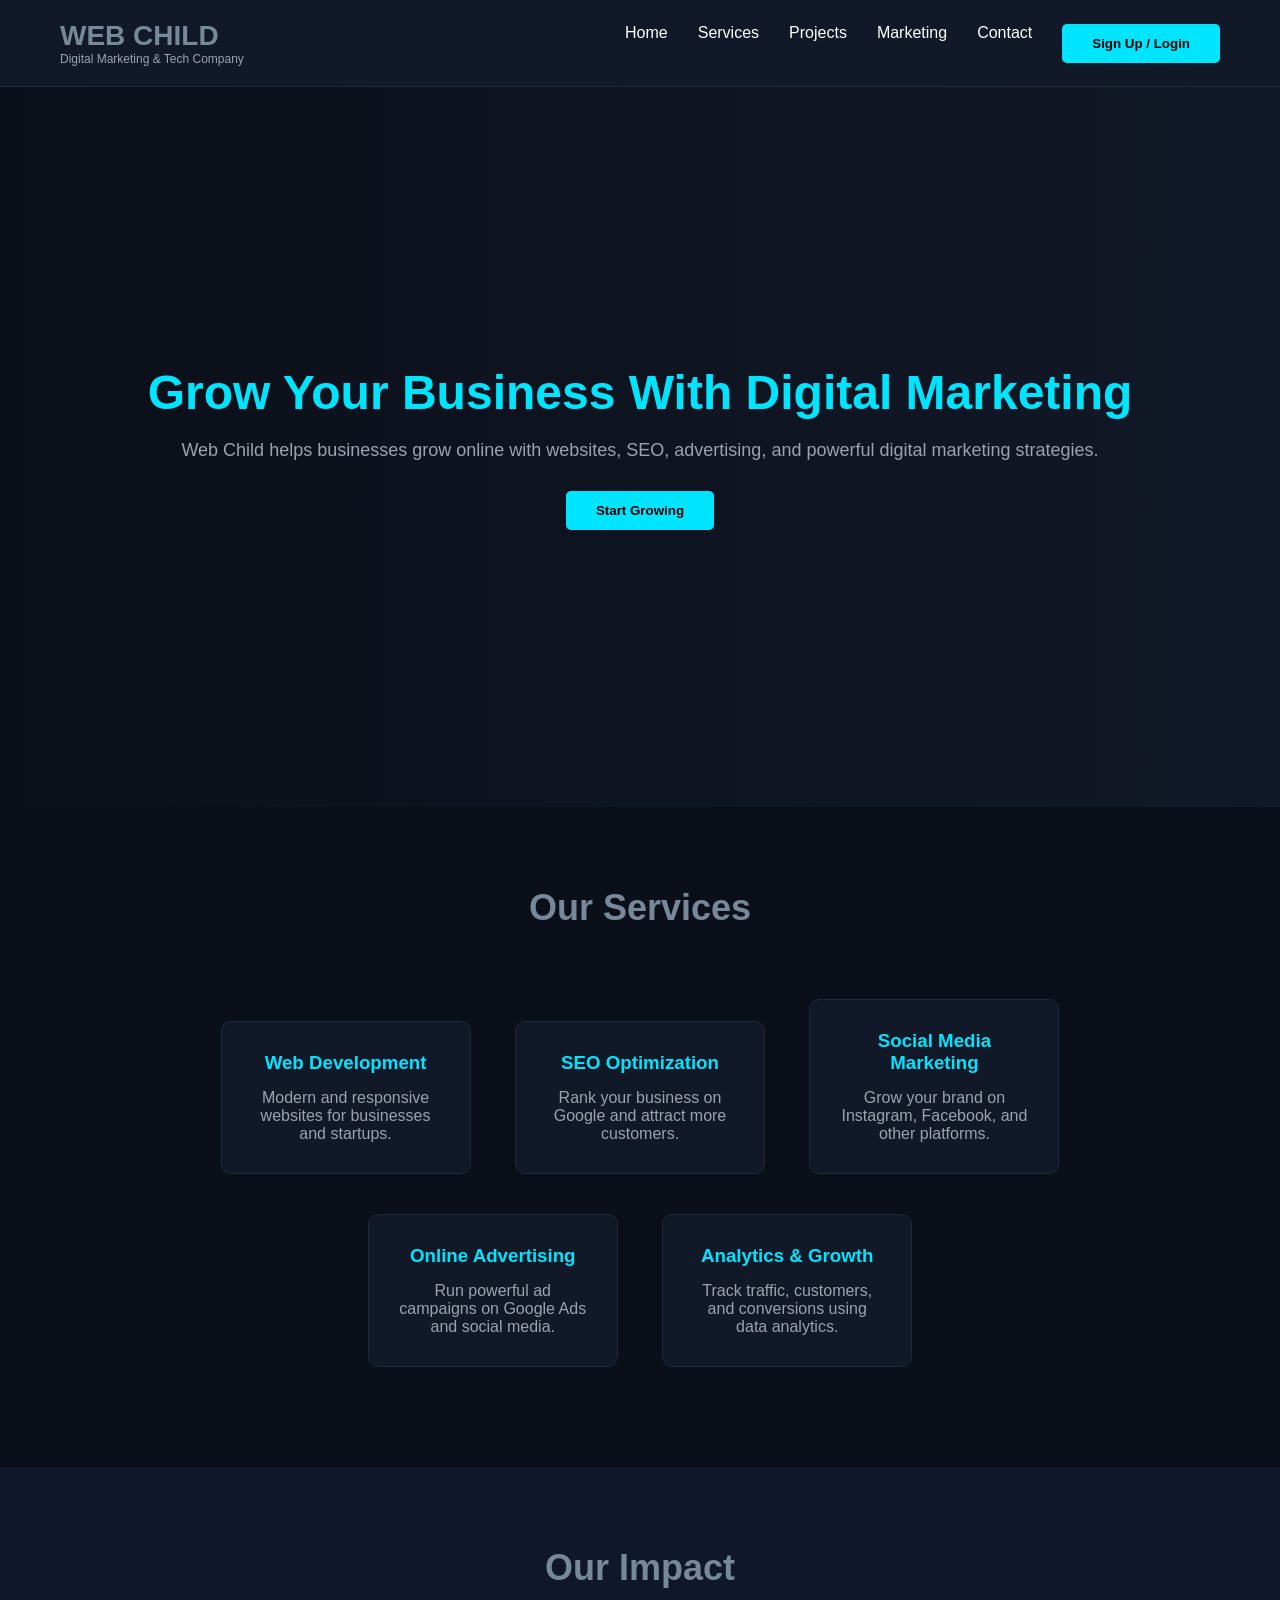
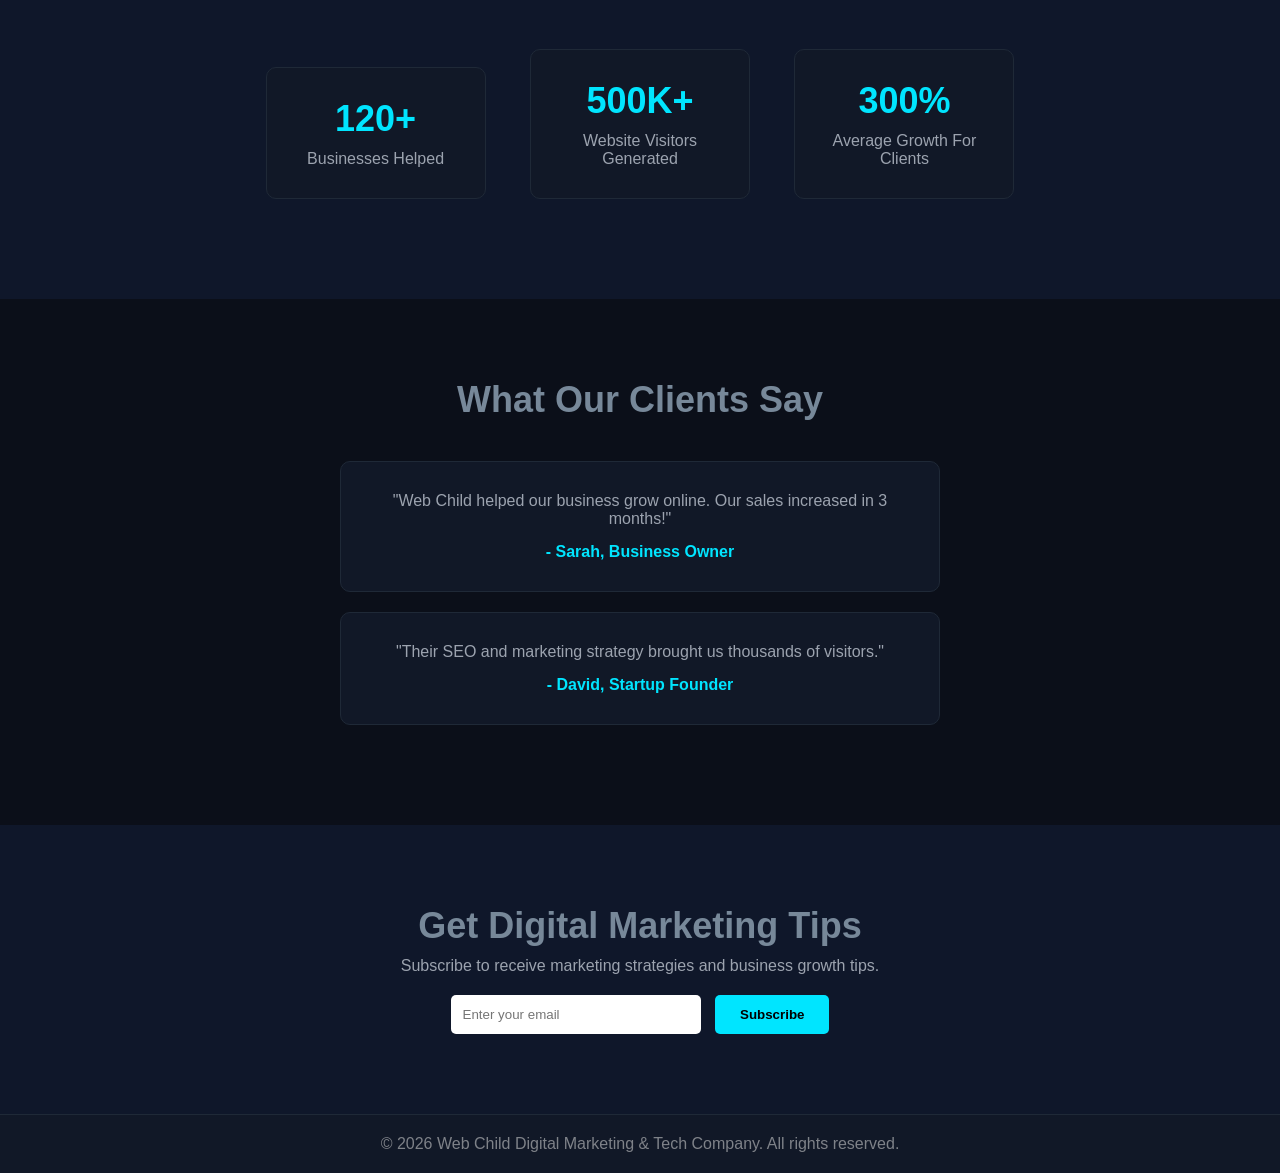
<file: index.html>
<!DOCTYPE html>
<html lang="en">
<head>
<meta charset="UTF-8">
<meta name="viewport" content="width=device-width, initial-scale=1.0">
<title>Web Child | Digital Marketing & Tech</title>
<link rel="stylesheet" href="Webchild.css">
</head>

<body>

<header>
<div class="logo">
<h1>WEB CHILD</h1>
<p>Digital Marketing & Tech Company</p>
</div>

<nav>
<ul>
<li><a href="#">Home</a></li>
<li><a href="weblogin.html">Services</a></li>
<li><a href="weblogin.html">Projects</a></li>
<li><a href="weblogin.html">Marketing</a></li>
<li><a href="weblogin.html">Contact</a></li>
<li><button onclick="goLogin()">Sign Up / Login</button></li>
</ul>
</nav>
</header>

<section class="parent">
<div class="parent-contain">
<h2>Grow Your Business With Digital Marketing</h2>
<p>Web Child helps businesses grow online with websites, SEO, advertising, and powerful digital marketing strategies.</p>
<a href="./weblogin.html"><button>Start Growing</button></a>
</div>
</section>

<section class="services">
<h2>Our Services</h2>

<div class="service-box">
<h3>Web Development</h3>
<p>Modern and responsive websites for businesses and startups.</p>
</div>

<div class="service-box">
<h3>SEO Optimization</h3>
<p>Rank your business on Google and attract more customers.</p>
</div>

<div class="service-box">
<h3>Social Media Marketing</h3>
<p>Grow your brand on Instagram, Facebook, and other platforms.</p>
</div>

<div class="service-box">
<h3>Online Advertising</h3>
<p>Run powerful ad campaigns on Google Ads and social media.</p>
</div>

<div class="service-box">
<h3>Analytics & Growth</h3>
<p>Track traffic, customers, and conversions using data analytics.</p>
</div>

</section>

<section class="stats">

<h2>Our Impact</h2>

<div class="stat-box">
<h3>120+</h3>
<p>Businesses Helped</p>
</div>

<div class="stat-box">
<h3>500K+</h3>
<p>Website Visitors Generated</p>
</div>

<div class="stat-box">
<h3>300%</h3>
<p>Average Growth For Clients</p>
</div>

</section>

<section class="testimonials">

<h2>What Our Clients Say</h2>

<div class="testimonial">
<p>"Web Child helped our business grow online. Our sales increased in 3 months!"</p>
<strong>- Sarah, Business Owner</strong>
</div>

<div class="testimonial">
<p>"Their SEO and marketing strategy brought us thousands of visitors."</p>
<strong>- David, Startup Founder</strong>
</div>

</section>

<section class="newsletter">

<h2>Get Digital Marketing Tips</h2>
<p>Subscribe to receive marketing strategies and business growth tips.</p>

<input type="email" id="emailInput" placeholder="Enter your email">
<button onclick="subscribe()">Subscribe</button>

</section>

<footer>
<p>© 2026 Web Child Digital Marketing & Tech Company. All rights reserved.</p>
</footer>

<script>

    function subscribe(){

    let email = document.getElementById("emailInput").value

  if(email === ""){
    return
}

    localStorage.setItem("subscriberEmail", email)

    alert(
       "Thanks for subscribing!"
    )
  
}

let user = localStorage.getItem("webchildUser")

if(user){
window.location.href="webdashboard.html"
}

function goLogin(){
window.location.href="weblogin.html"
}

</script>

</body>
</html>
</file>
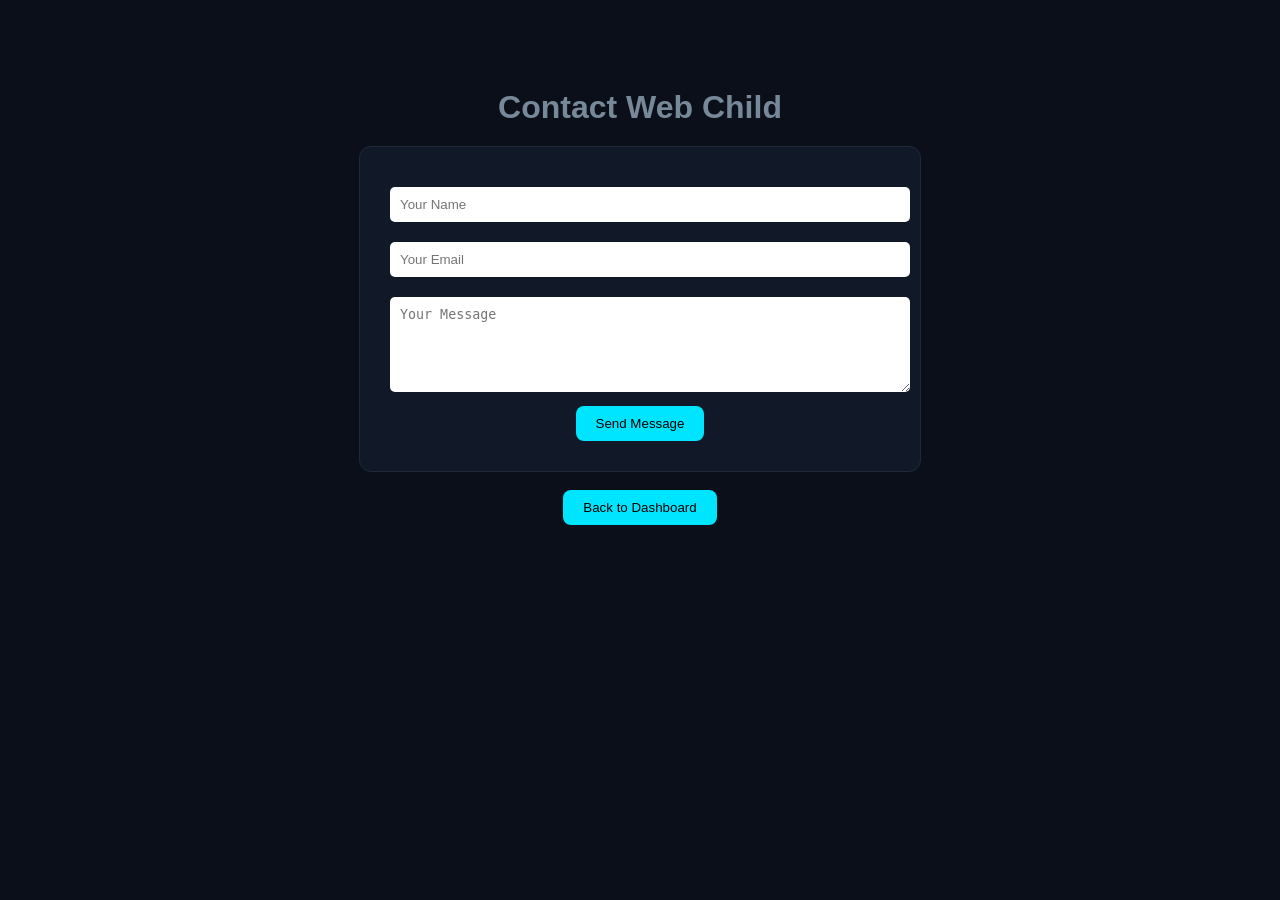
<file: webcontact.html>
<!DOCTYPE html>
<html>
<head>

<title>Contact | Web Child</title>

<style>

body{
font-family:Arial;
background:#0b0f19;
color:white;
text-align:center;
padding:60px;
}

h1{
color: lightslategray;
margin-bottom:20px;
}

.contact-form{
max-width:500px;
margin:auto;
background:#111827;
padding:30px;
border-radius:12px;
border:1px solid #1f2937;
}

.hide{
    color: red;
}

input, textarea{
width:100%;
padding:10px;
margin:10px 0;
border:none;
border-radius:5px;
}

button{
padding:10px 20px;
background:#00e5ff;
border:none;
border-radius:8px;
cursor:pointer;
}

</style>

</head>

<body>

<h1>Contact Web Child</h1>

<div class="contact-form">

<input type="text" id="nameInput" placeholder="Your Name">
<p class="hide" hidden>please enter your name</p>

<input type="email" id="emailInput" placeholder="Your Email">
<p class="hide" hidden>please enter your email</p>

<textarea rows="5" placeholder="Your Message"></textarea>

<button onclick="sendMessage()">Send Message</button>

</div><br>

<button onclick="window.location.href='webdashboard.html'">Back to Dashboard</button>

<script>
const nameerror = document.querySelectorAll(".hide")[0]
const emailerror = document.querySelectorAll(".hide")[1]

function sendMessage(){
    const name = document.getElementById("nameInput").value
    const email = document.getElementById("emailInput").value

    nameerror.hidden = true;
    emailerror.hidden = true;

    if(name === ""){
        nameerror.hidden = false;
    }

    if(email === ""){
        emailerror.hidden = false;
    }

    if(name !== "" && email !== ""){
       alert("Message sent! We will contact you soon.")
    } 
};

</script>

</body>
</html>
</file>
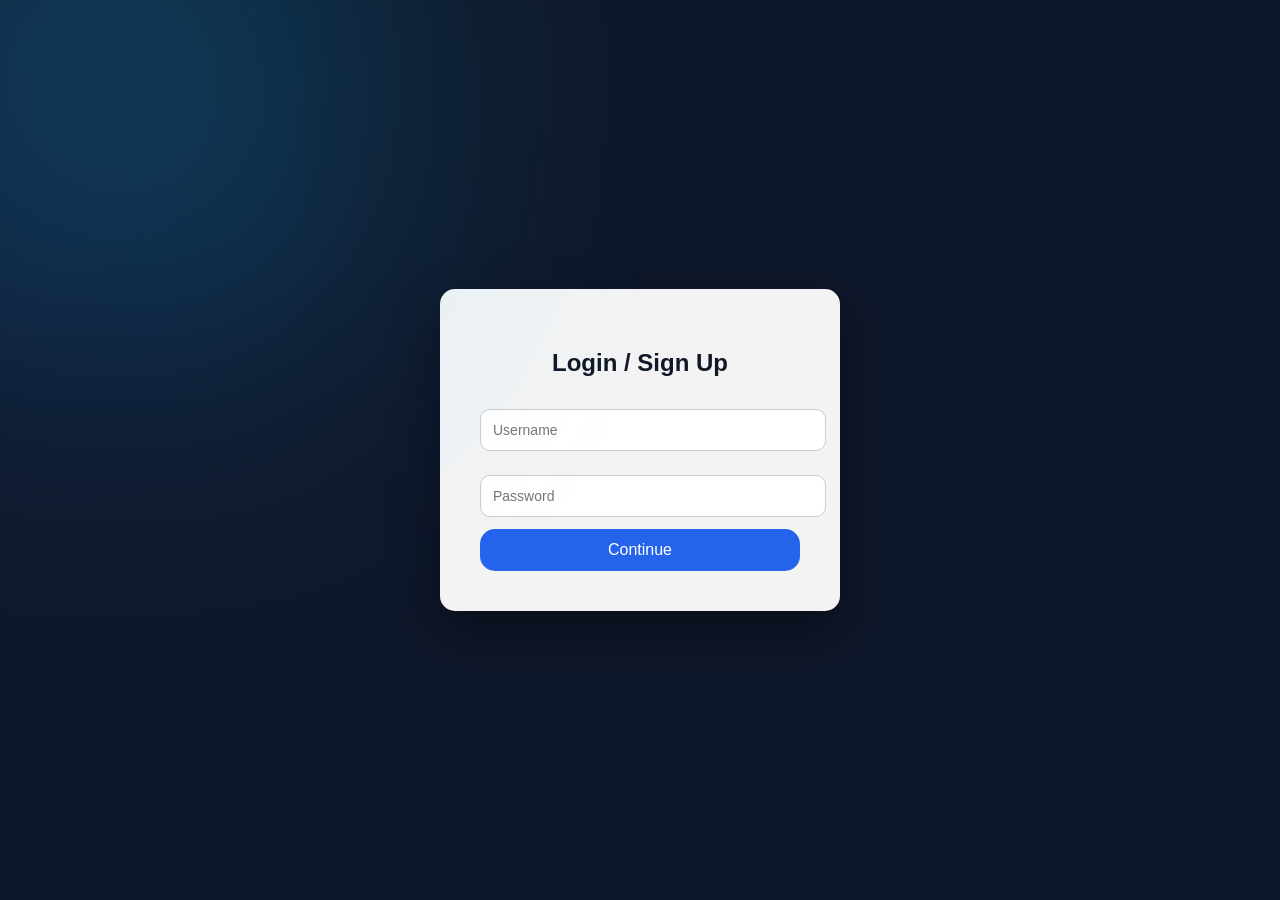
<file: webdashboard.html>
<!DOCTYPE html>
<html>
<head>

<title>Dashboard | Web Child</title>

<style>

body{
font-family:Arial;
background:#111827;
color:white;
text-align:center;
padding:60px;
animation: fadeIn 1s ease;
}

nav{
    justify-content: space-between;
}

nav ul{
    list-style:none;
    display:flex;
    gap:30px;
}

nav ul li a{
    text-decoration:none;
    color:white;
    font-size:16px;
    transition:0.3s;
}

nav ul li a:hover{
    color:#00e5ff;
}

/* Fade in animation */
@keyframes fadeIn{
from{
opacity:0;
transform:translateY(20px);
}
to{
opacity:1;
transform:translateY(0);
}
}

button{
padding:10px 20px;
background:cyan;
border:none;
color:black;
cursor:pointer;
border-radius:15px;
transition:0.3s;
}

button:hover{
transform:scale(1.1);
background:#00e5ff;
}

/* Tech cards */

.tech-container{
display:grid;
grid-template-columns:repeat(auto-fit,minmax(250px,1fr));
gap:20px;
margin-top:40px;
}

.tech-card{
background:#1f2937;
border-radius:15px;
overflow:hidden;
transition:0.4s;
box-shadow:0 10px 20px rgba(0,0,0,0.4);
}

.tech-card:hover{
transform:translateY(-10px) scale(1.03);
box-shadow:0 20px 40px rgba(0,0,0,0.6);
}

.tech-card img{
width:100%;
height:160px;
object-fit:cover;
}

.tech-content{
padding:15px;
}

/* News section */

.news-section{
margin-top:60px;
}

.news-box{
background:#1f2937;
padding:20px;
border-radius:12px;
margin:15px auto;
max-width:700px;
transition:0.4s;
}

.news-box:hover{
transform:translateX(10px);
background:#374151;
}

</style>

</head>

<body>

 <nav>
        <ul>
            <li><a href="webservice.html">Services</a></li>
            <li><a href="webprojects.html">Projects</a></li>
            <li><a href="webmarketing.html">Marketing</a></li>
            <li><a href="webcontact.html">Contact</a></li>
        </ul>
    </nav>

<h1>Welcome to Web Child Dashboard</h1>

<p id="welcome"></p>

<button onclick="logout()">Logout</button>


<!-- TECH FEATURE CARDS -->

<div class="tech-container">

<div class="tech-card">
<img src="https://images.unsplash.com/photo-1518779578993-ec3579fee39f">
<div class="tech-content">
<h3>Artificial Intelligence</h3>
<p>AI is powering automation, smart assistants, and modern data analysis.</p>
</div>
</div>

<div class="tech-card">
<img src="https://images.unsplash.com/photo-1550751827-4bd374c3f58b">
<div class="tech-content">
<h3>Cyber Security</h3>
<p>Businesses are investing heavily in protection against cyber threats.</p>
</div>
</div>

<div class="tech-card">
<img src="https://images.unsplash.com/photo-1519389950473-47ba0277781c">
<div class="tech-content">
<h3>Cloud Computing</h3>
<p>Cloud platforms allow developers to deploy and scale apps worldwide.</p>
</div>
</div>

<div class="tech-card">
<img src="https://images.unsplash.com/photo-1485827404703-89b55fcc595e">
<div class="tech-content">
<h3>Robotics</h3>
<p>Automation and robotics are changing manufacturing and logistics.</p>
</div>
</div>

</div>


<!-- TECHNOLOGY NEWS -->

<div class="news-section">

<h2>Latest Technology News</h2>

<div class="news-box">
<h3>AI continues to grow globally</h3>
<p>Companies worldwide are racing to build powerful AI systems that transform industries.</p>
</div>

<div class="news-box">
<h3>Cybersecurity becomes top priority</h3>
<p>Governments and companies are investing more in digital security infrastructure.</p>
</div>

<div class="news-box">
<h3>Quantum computing research accelerates</h3>
<p>Scientists are making breakthroughs that may revolutionize computing power.</p>
</div>

</div>


<script>

let user = localStorage.getItem("webchildUser")

if(!user){
window.location.href="weblogin.html"
}

document.getElementById("welcome").innerText="Hello " + user

function logout(){

localStorage.removeItem("webchildUser")

window.location.href="Webchild.html"

}

</script>

</body>
</html>
</file>
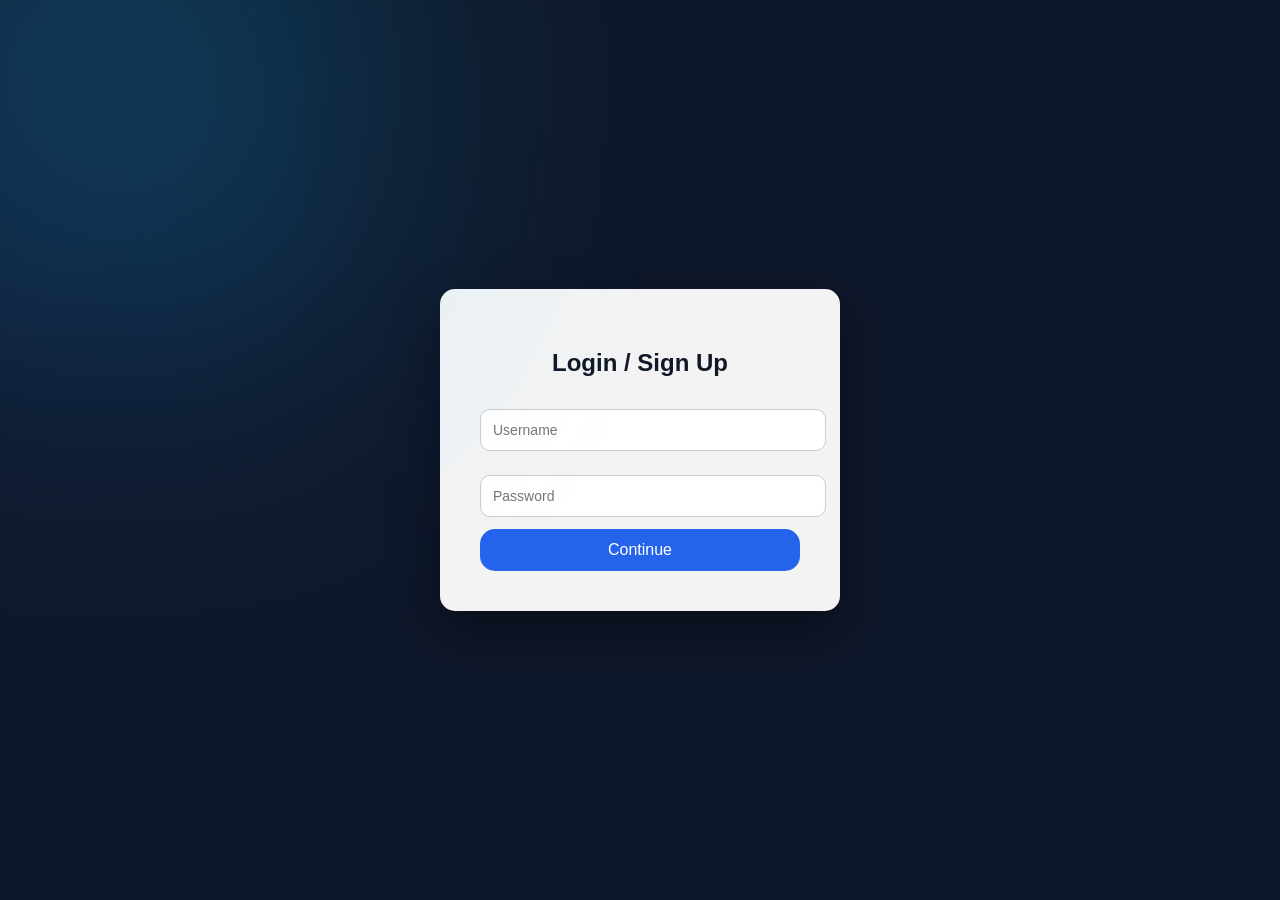
<file: weblogin.html>
<!DOCTYPE html>
<html>
<head>

<title>Login | Web Child</title>

<style>

body{
font-family:Arial;
background:#0f172a;
display:flex;
justify-content:center;
align-items:center;
height:100vh;
margin:0;
overflow:hidden;
animation:fadeIn 1s ease;
}

@keyframes fadeIn{
from{
opacity:0;
transform:translateY(30px);
}
to{
opacity:1;
transform:translateY(0);
}
}

body::before{
content:"";
position:absolute;
width:400px;
height:400px;
background:linear-gradient(45deg,#2563eb,#00f2fe);
filter:blur(150px);
opacity:0.4;
top:-100px;
left:-100px;
animation:float 8s infinite alternate;
}

@keyframes float{
from{transform:translateY(0)}
to{transform:translateY(80px)}
}

.box{
background:rgba(255,255,255,0.95);
padding:40px;
border-radius:15px;
width:320px;
text-align:center;
box-shadow:0 20px 50px rgba(0,0,0,0.4);
transition:0.4s;
}

.box:hover{
transform:translateY(-5px);
}

input{
width:100%;
padding:12px;
margin:12px 0;
border-radius:10px;
border:1px solid #ccc;
transition:0.3s;
font-size:14px;
}

input:focus{
border-color:#2563eb;
outline:none;
box-shadow:0 0 8px rgba(37,99,235,0.6);
transform:scale(1.02);
}

button{
padding:12px;
width:100%;
background:#2563eb;
color:white;
border:none;
cursor:pointer;
border-radius:15px;
font-size:16px;
transition:0.3s;
}

button:hover{
background:#1d4ed8;
transform:scale(1.05);
box-shadow:0 10px 20px rgba(0,0,0,0.3);
}

h2{
margin-bottom:20px;
color:#111827;
}

</style>

</head>

<body>

<div class="box">

<h2>Login / Sign Up</h2>

<input id="username" placeholder="Username">

<input id="password" type="password" placeholder="Password">

<button onclick="login()">Continue</button>

</div>

<script>

function login(){

let user=document.getElementById("username").value
let pass=document.getElementById("password").value

if(user && pass){

localStorage.setItem("webchildUser",user)

window.location.href="webdashboard.html"

}else{
alert("Fill all fields")
}

}

</script>

</body>
</html>
</file>
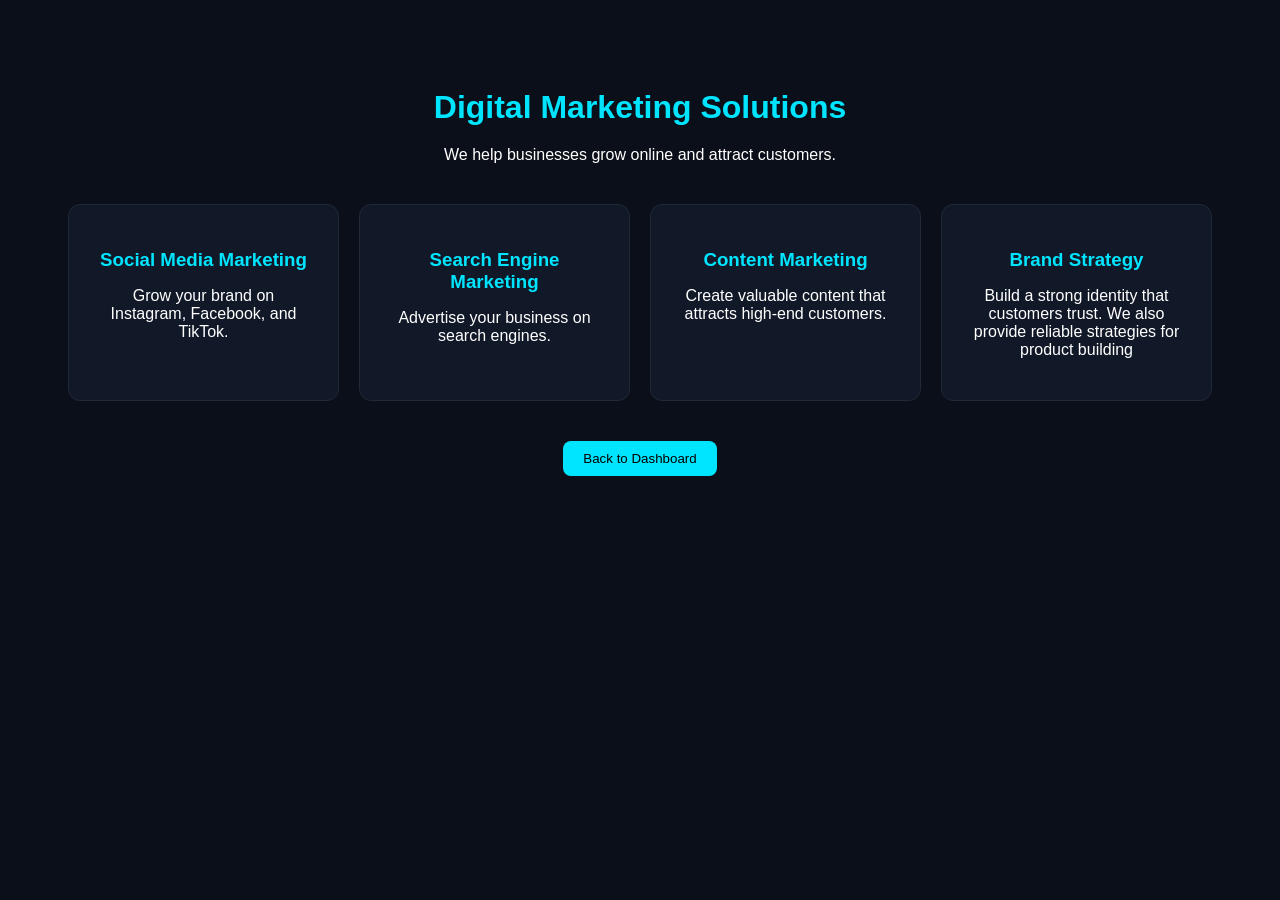
<file: webmarketing.html>
<!DOCTYPE html>
<html>
<head>

<title>Marketing | Web Child</title>

<style>

body{
font-family:Arial;
background:#0b0f19;
color:white;
text-align:center;
padding:60px;
}

h1{
color:#00e5ff;
margin-bottom:20px;
}

.marketing-container{
display:grid;
grid-template-columns:repeat(auto-fit,minmax(250px,1fr));
gap:20px;
margin-top:40px;
}

.marketing-card{
background:#111827;
padding:25px;
border-radius:12px;
border:1px solid #1f2937;
transition:0.3s;
}

.marketing-card:hover{
transform:translateY(-10px);
box-shadow:0 10px 20px cadetblue;
}

.marketing-card h3{
color:#00e5ff;
margin-bottom:10px;
}

button{
margin-top:40px;
padding:10px 20px;
background:#00e5ff;
border:none;
border-radius:8px;
cursor:pointer;
}

</style>

</head>

<body>

<h1>Digital Marketing Solutions</h1>

<p>We help businesses grow online and attract customers.</p>

<div class="marketing-container">

<div class="marketing-card">
<h3>Social Media Marketing</h3>
<p>Grow your brand on Instagram, Facebook, and TikTok.</p>
</div>

<div class="marketing-card">
<h3>Search Engine Marketing</h3>
<p>Advertise your business on search engines.</p>
</div>

<div class="marketing-card">
<h3>Content Marketing</h3>
<p>Create valuable content that attracts high-end customers.</p>
</div>

<div class="marketing-card">
<h3>Brand Strategy</h3>
<p>Build a strong identity that customers trust. We also provide reliable strategies for product building</p>
</div>

</div>

<button onclick="window.location.href='webdashboard.html'">Back to Dashboard</button>

</body>
</html>
</file>
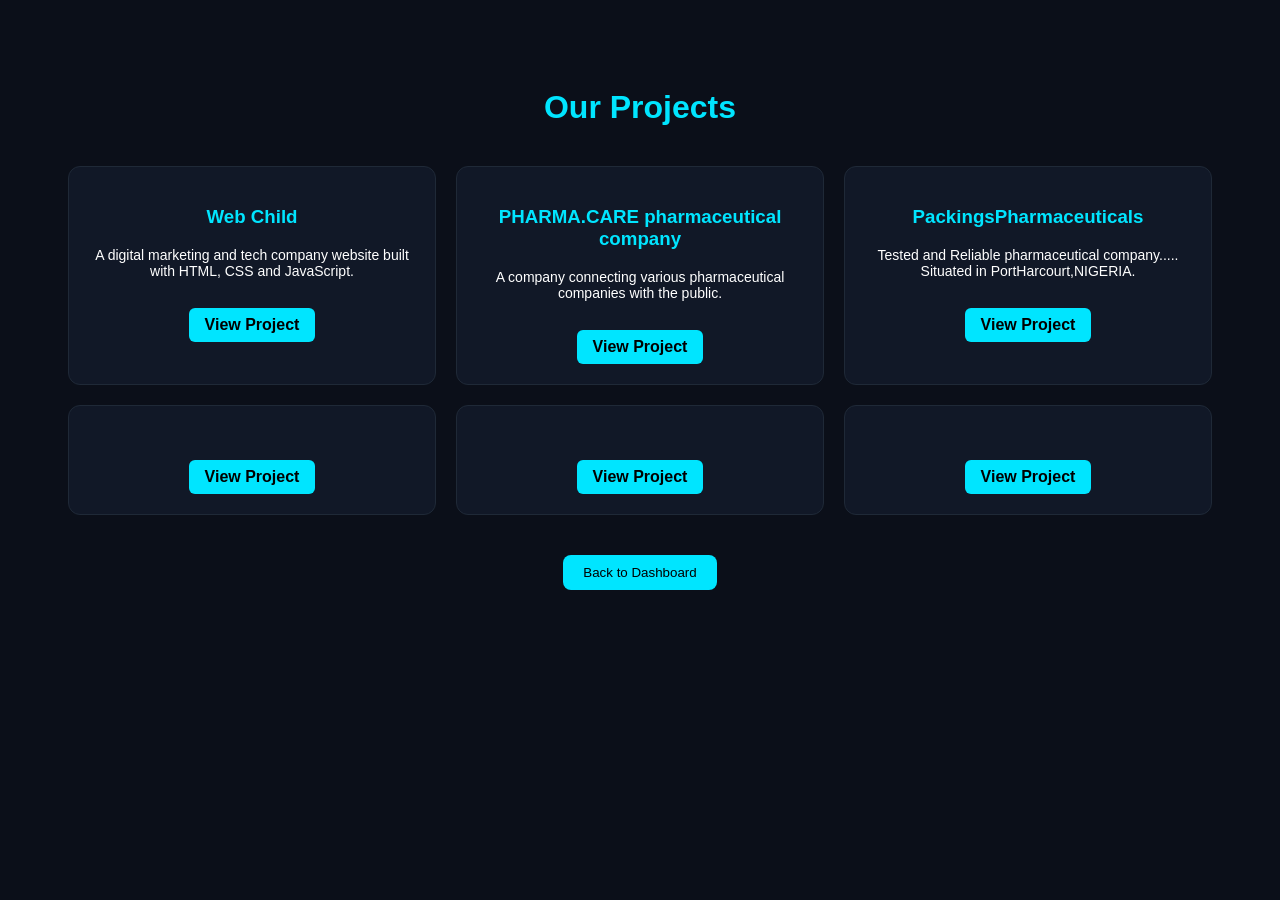
<file: webprojects.html>
<!DOCTYPE html>
<html>
<head>

<title>Projects | Web Child</title>

<style>

body{
font-family:Arial;
background:#0b0f19;
color:white;
text-align:center;
padding:60px;
}

h1{
color:#00e5ff;
margin-bottom:40px;
}

.projects-container{
display:grid;
grid-template-columns:repeat(auto-fit,minmax(300px,1fr));
gap:20px;
margin-top:40px;
}

.project-card{
background:#111827;
border-radius:12px;
padding:20px;
border:1px solid #1f2937;
transition:0.3s;
}

.project-card:hover{
transform:translateY(-5px);
border-color:#00e5ff;
}

.project-card h3{
color:#00e5ff;
}

.project-card p{
font-size:14px;
margin-top:10px;
}

.project-card a{
display:inline-block;
margin-top:15px;
padding:8px 16px;
background:#00e5ff;
color:black;
text-decoration:none;
border-radius:6px;
font-weight:bold;
}

button{
margin-top:40px;
padding:10px 20px;
background:#00e5ff;
border:none;
border-radius:8px;
cursor:pointer;
}

</style>

</head>

<body>

<h1>Our Projects</h1>

<div class="projects-container">

<div class="project-card">
<h3>Web Child</h3>
<p>A digital marketing and tech company website built with HTML, CSS and JavaScript.</p>
<a href="https://fall3ncode.github.io/webmarket.com/" target="_blank">View Project</a>
</div>

<div class="project-card">
<h3>PHARMA.CARE pharmaceutical company</h3>
<p>A company connecting various pharmaceutical companies with the public.</p>
<a href=" https://fall3ncode.github.io/proj.com/" target="_blank">View Project</a>
</div>

<div class="project-card">
<h3>PackingsPharmaceuticals</h3>
<p>Tested and Reliable pharmaceutical company..... Situated in PortHarcourt,NIGERIA.</p>
<a href="https://fall3ncode.github.io/pharm.com/" target="_blank">View Project</a>
</div>

<div class="project-card">
<h3></h3>
<p></p>
<a href="" target="_blank">View Project</a>
</div>

<div class="project-card">
<h3></h3>
<p></p>
<a href="" target="_blank">View Project</a>
</div>

<div class="project-card">
<h3></h3>
<p></p>
<a href="" target="_blank">View Project</a>
</div>

</div>

<button onclick="window.location.href='webdashboard.html'">Back to Dashboard</button>

</body>
</html>
</file>
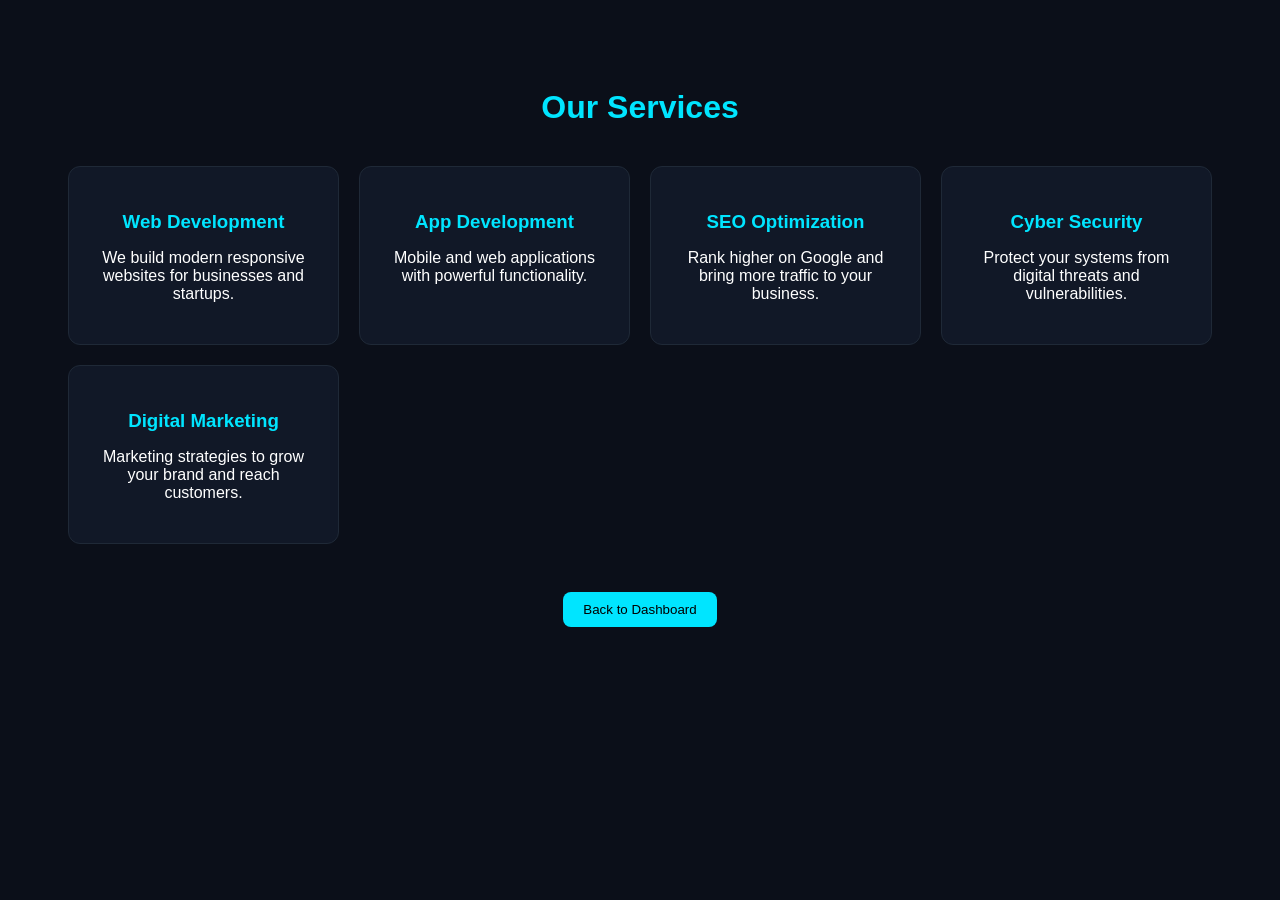
<file: webservice.html>
<!DOCTYPE html>
<html>
<head>
<title>Services | Web Child</title>

<style>

body{
font-family:Arial;
background:#0b0f19;
color:white;
text-align:center;
padding:60px;
}

h1{
margin-bottom:40px;
color:#00e5ff;
}

.services-container{
display:grid;
grid-template-columns:repeat(auto-fit,minmax(250px,1fr));
gap:20px;
}

.service-card{
background:#111827;
padding:25px;
border-radius:12px;
transition:0.3s;
border:1px solid #1f2937;
}

.service-card:hover{
transform:translateY(-10px);
box-shadow:0 10px 20px cadetblue;
}

.service-card h3{
color:#00e5ff;
margin-bottom:10px;
}

button{
margin-top:30px;
padding:10px 20px;
background:#00e5ff;
border:none;
border-radius:8px;
cursor:pointer;
}

</style>
</head>

<body>

<h1>Our Services</h1>

<div class="services-container">

<div class="service-card">
<h3>Web Development</h3>
<p>We build modern responsive websites for businesses and startups.</p>
</div>

<div class="service-card">
<h3>App Development</h3>
<p>Mobile and web applications with powerful functionality.</p>
</div>

<div class="service-card">
<h3>SEO Optimization</h3>
<p>Rank higher on Google and bring more traffic to your business.</p>
</div>

<div class="service-card">
<h3>Cyber Security</h3>
<p>Protect your systems from digital threats and vulnerabilities.</p>
</div>

<div class="service-card">
<h3>Digital Marketing</h3>
<p>Marketing strategies to grow your brand and reach customers.</p>
</div>

</div>

<br>

<button onclick="window.location.href='webdashboard.html'">Back to Dashboard</button>

</body>
</html>
</file>
<file: Webchild.css>
*{
    margin:0;
    padding:0;
    box-sizing:border-box;
    font-family:Arial, Helvetica, sans-serif;
}

body{
    background:#0b0f19;
    color:white;
}

header{
    display:flex;
    justify-content:space-between;
    align-items:center;
    padding:20px 60px;
    background:#111827;
    border-bottom:1px solid #1f2937;
}

.logo h1{
    color: lightslategray;
    font-size:28px;
}

.logo h1:hover{
    color:#00e5ff;
}

.logo p{
    font-size:12px;
    color:#9ca3af;
}

nav ul{
    list-style:none;
    display:flex;
    gap:30px;
}

nav ul li a{
    text-decoration:none;
    color:white;
    font-size:16px;
    transition:0.3s;
}

nav ul li a:hover{
    color:#00e5ff;
}

.parent{
    height:80vh;
    display:flex;
    align-items:center;
    justify-content:center;
    text-align:center;
    padding:20px;
    background:linear-gradient(to right,#0b0f19,#111827);
}

.parent-contain h2{
    color: #00e5ff;
    font-size:48px;
    margin-bottom:20px;
}

.parent-contain h2:hover{
    color: lightslategray;
}

.parent-contain p{
    color:#9ca3af;
    font-size:18px;
    margin-bottom:30px;
}

button{
    padding:12px 30px;
    border:none;
    background:#00e5ff;
    font-weight:bold;
    border-radius:5px;
    cursor:pointer;
    transition:0.3s;
}

button:hover{
    background:#00bcd4;
    transform:scale(1.05);
}

.services{
    padding:80px 60px;
    text-align:center;
}

.services h2{
    font-size:36px;
    margin-bottom:50px;
}

.service-box{
    background:#111827;
    padding:30px;
    margin:20px;
    border-radius:10px;
    display:inline-block;
    width:250px;
    transition:0.3s;
    border:1px solid #1f2937;
}

.service-box h3{
    margin-bottom:15px;
    color:#00e5ff;
}

.service-box p{
    color:#9ca3af;
}

.service-box:hover{
    transform:translateY(-10px);
    box-shadow:0 10px 20px cadetblue;
}

footer{
    text-align:center;
    padding:20px;
    background:#111827;
    color: rgba(220, 220, 220, 0.543);
    border-top:1px solid #1f2937;
}

.stats{
    padding:80px 60px;
    text-align:center;
    background:#0f172a;
}

.stats h2{
    font-size:36px;
    margin-bottom:40px;
}

.stat-box{
    display:inline-block;
    width:220px;
    margin:20px;
    padding:30px;
    background:#111827;
    border-radius:10px;
    border:1px solid #1f2937;
    transition:0.3s;
}

.stat-box h3{
    font-size:36px;
    color:#00e5ff;
    margin-bottom:10px;
}

.stat-box p{
    color:#9ca3af;
}

.stat-box:hover{
    transform:translateY(-8px);
    box-shadow:0 10px 20px cadetblue;
}

.testimonials{
    padding:80px 60px;
    text-align:center;
}

.testimonials h2{
    font-size:36px;
    margin-bottom:40px;
}

.testimonial{
    background:#111827;
    padding:30px;
    margin:20px auto;
    max-width:600px;
    border-radius:10px;
    border:1px solid #1f2937;
    color:#9ca3af;
    transition:0.3s;
}

.testimonial strong{
    display:block;
    margin-top:15px;
    color:#00e5ff;
}

.testimonial:hover{
    transform:translateY(-5px);
    box-shadow:0 10px 20px cadetblue;
}

.newsletter{
    padding:80px 20px;
    text-align:center;
    background:#0f172a;
}

.newsletter h2{
    font-size:36px;
    margin-bottom:10px;
}

.newsletter p{
    color:#9ca3af;
    margin-bottom:20px;
}

.newsletter input{
    padding:12px;
    width:250px;
    border:none;
    border-radius:5px;
    margin-right:10px;
}

.newsletter button{
    padding:12px 25px;
}

h2{
    color: lightslategray;
}
h2:hover{
    color: #00e5ff;
}

@media(max-width:768px){

    .stat-box{
        width:100%;
        margin:15px 0;
    }

    .testimonial{
        width:100%;
    }

    .newsletter input{
        width:100%;
        margin-bottom:10px;
    }

}

@media(max-width:768px){

    header{
        flex-direction:column;
        gap:20px;
    }

    nav ul{
        flex-direction:column;
        gap:10px;
        text-align:center;
    }

    .hero-content h2{
        font-size:32px;
    }

    .service-box{
        width:100%;
        margin:15px 0;
    }

}
</file>
